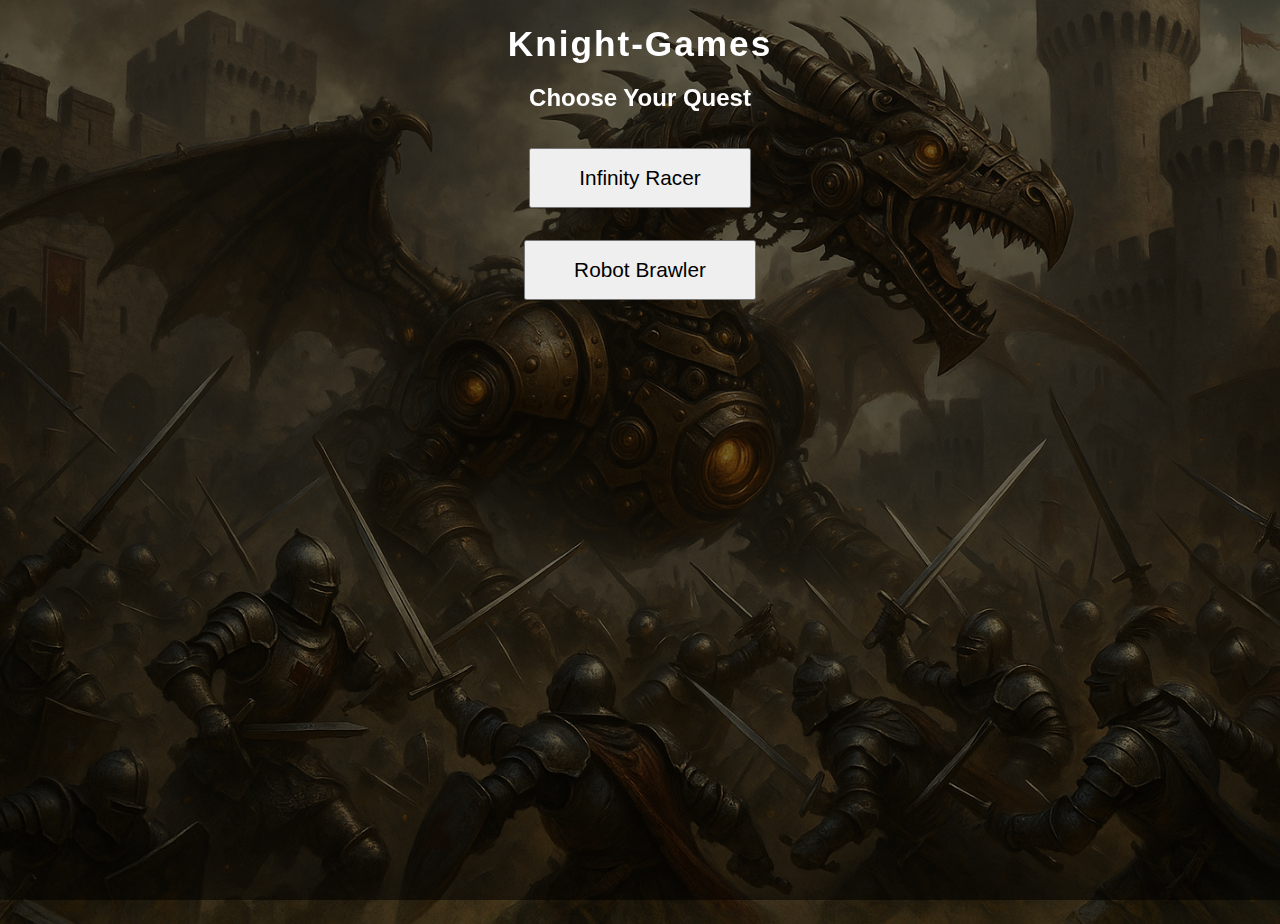
<file: index.html>
<!DOCTYPE html>
<html lang="en">

<head>
    <meta charset="UTF-8">
    <title>Knight-Games</title>
    <link rel="stylesheet" href="shared/style.css">
</head>

<body>
    <h1>Knight-Games</h1>
    <h2>Choose Your Quest</h2>
    <div><a href="games/f1racer/f1racer.html"><button style="font-size:1.3em;padding:16px 48px;margin:16px 0;">Infinity
                Racer</button></a></div>
    <div><a href="games/robotbrawler/robotbrawler.html"><button
                style="font-size:1.3em;padding:16px 48px;margin:16px 0;">Robot
                Brawler</button></a></div>
    <!-- Add more games here as needed -->
</body>

</html>
</file>
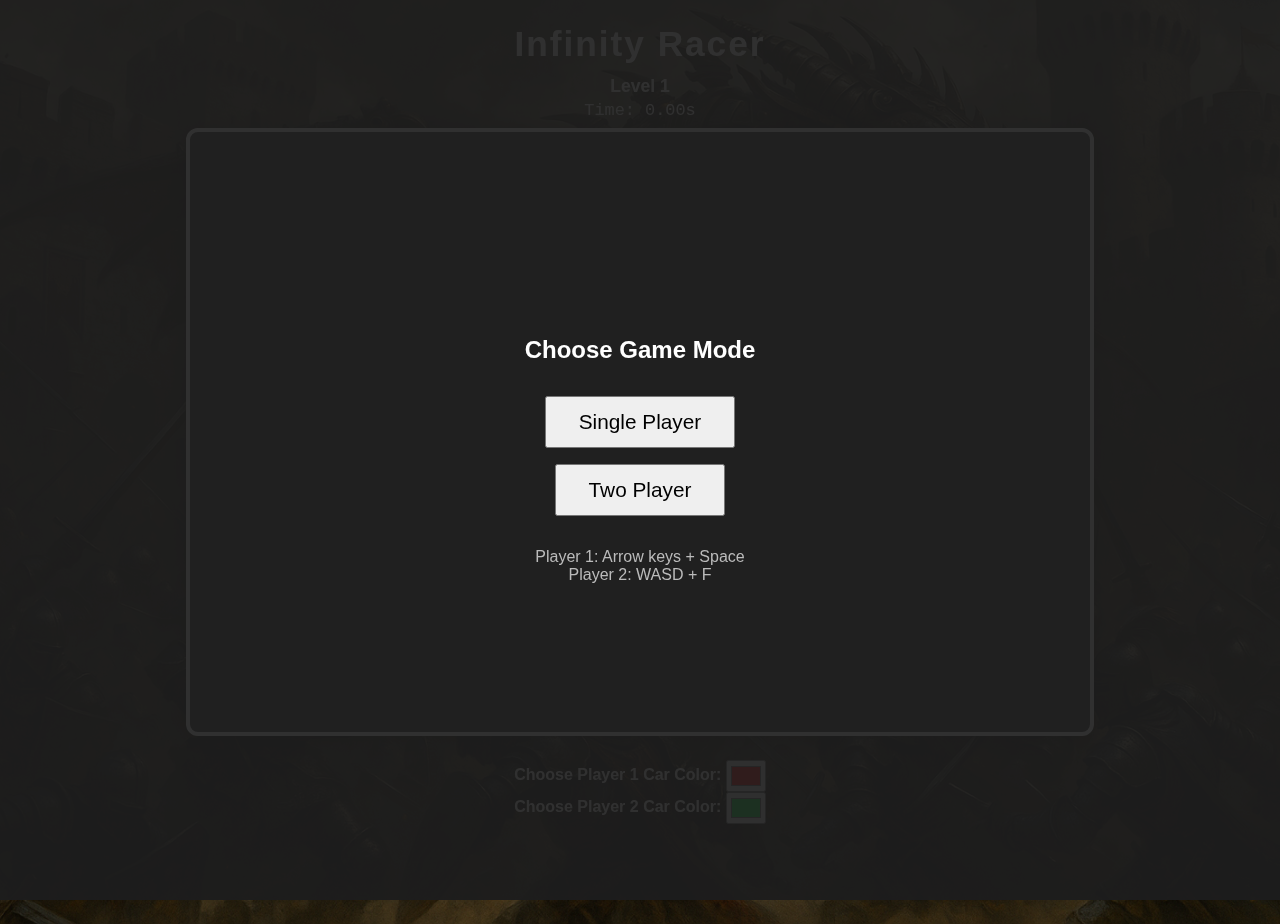
<file: f1racer.html>
<!DOCTYPE html>
<html lang="en">

<head>
    <meta charset="UTF-8">
    <title>Infinity Racer</title>
    <meta name="viewport" content="width=900, initial-scale=1.0">
    <link rel="stylesheet" href="style.css">
</head>

<body>
    <!-- Mode Selection Overlay -->
    <div id="modeOverlay"
        style="position:fixed;top:0;left:0;width:100vw;height:100vh;background:rgba(30,30,30,0.92);z-index:1000;display:flex;flex-direction:column;align-items:center;justify-content:center;">
        <h2 style="color:#fff;margin-bottom:24px;">Choose Game Mode</h2>
        <button id="singlePlayerBtn" style="font-size:1.3em;padding:12px 32px;margin:8px 0;">Single Player</button>
        <button id="twoPlayerBtn" style="font-size:1.3em;padding:12px 32px;margin:8px 0;">Two Player</button>
        <div style="margin-top:24px;color:#bbb;font-size:1em;">Player 1: Arrow keys + Space<br>Player 2: WASD + F
        </div>
    </div>
    <h1>Infinity Racer</h1>
    <div id="levelDisplay" style="font-size:1.1em; font-weight:bold; margin-bottom:4px;">Level 1</div>
    <div id="timer" style="font-size:1.3em; font-family:monospace; margin-bottom:8px;">Time: 0.00s</div>
    <canvas id="gameCanvas" width="900" height="600"></canvas>
    <div>
        <label for="carColorPicker" style="font-weight:bold;">Choose Player 1 Car Color: </label>
        <input type="color" id="carColorPicker" value="#ff0000" style="width:40px; height:32px; vertical-align:middle;">
    </div>
    <div>
        <label for="carColorPicker2" style="font-weight:bold;">Choose Player 2 Car Color: </label>
        <input type="color" id="carColorPicker2" value="#00ff44"
            style="width:40px; height:32px; vertical-align:middle;">
    </div>
    <div id="message"></div>
    <script src="f1racer.js"></script>
</body>

</html>
</file>
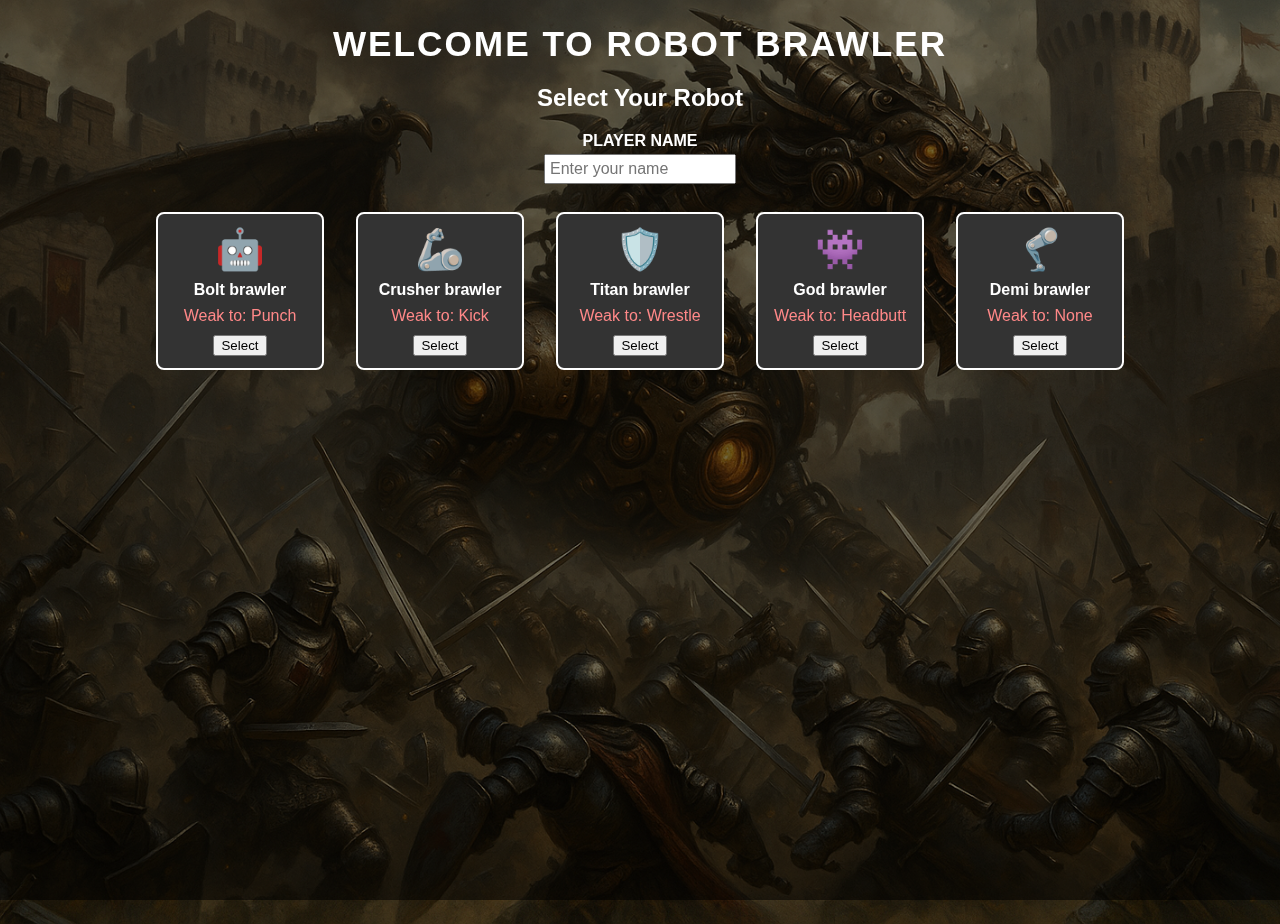
<file: robotbrawler.html>
<!DOCTYPE html>
<html lang="en">

<head>
    <meta charset="UTF-8">
    <title>Robot Brawler</title>
    <link rel="stylesheet" href="style.css">
</head>

<body>
    <h1>WELCOME TO ROBOT BRAWLER</h1>

    <!-- Robot Matchup Display (shown during battle) -->
    <h2 id="robot-matchup" style="display:none; text-align:center; margin:10px 0;"></h2>

    <!-- Robot Selection Screen -->
    <div id="robot-selection">
        <h2>Select Your Robot</h2>
        <div style="margin-bottom: 12px;">
            <label for="player-name-input" style="font-weight:bold; display:block; margin-bottom:4px;">PLAYER
                NAME</label>
            <input id="player-name-input" type="text" maxlength="20" placeholder="Enter your name"
                style="width: 180px; font-size:1em; padding:4px;">
        </div>
        <div id="robot-options">
            <!-- Robot options will be injected here by JS -->
        </div>
    </div>

    <!-- Battle Screen -->
    <div id="battle-screen" style="display:none;">
        <canvas id="robot-canvas" width="500" height="220"
            style="display:block; margin: 0 auto 12px auto; border-radius:12px; border:2px solid #fff;"></canvas>
        <div id="robots-info">
            <div class="robot-panel" id="player-panel">
                <h3 id="player-robot-name"></h3>
                <div class="hp-bar">
                    <div class="hp-bar-bg">
                        <div id="player-hp-bar" class="hp-bar-fill"></div>
                    </div>
                    <span id="player-hp-label">HP: </span>
                    <span id="player-hp"></span>
                </div>
            </div>
            <div class="robot-panel" id="cpu-panel">
                <h3 id="cpu-robot-name"></h3>
                <div class="hp-bar">
                    <div class="hp-bar-bg">
                        <div id="cpu-hp-bar" class="hp-bar-fill"></div>
                    </div>
                    <span id="cpu-hp-label">HP: </span>
                    <span id="cpu-hp"></span>
                </div>
            </div>
        </div>
        <div id="move-buttons">
            <button id="punch-btn">Punch (P)</button>
            <button id="kick-btn">Kick (K)</button>
            <button id="wrestle-btn">Wrestle (W)</button>
        </div>
        <div id="cooldowns">
            <!-- Cooldown timers will be shown here -->
        </div>
        <div id="message"></div>
    </div>

    <!-- Math Question Modal -->
    <div id="math-modal" style="display:none;">
        <div id="math-modal-content">
            <h2>Wrestle Challenge!</h2>
            <p id="math-question"></p>
            <div id="math-options">
                <!-- Answer buttons injected by JS -->
            </div>
            <div id="math-timer">Time left: <span id="math-time">5</span>s</div>
        </div>
    </div>

    <!-- End Screen -->
    <div id="end-screen" style="display:none;">
        <h2 id="end-message"></h2>
        <button id="play-again-btn">Play Again</button>
    </div>

    <script src="mathQuestions.js"></script>
    <script src="robotbrawler.js"></script>
</body>

</html>
</file>
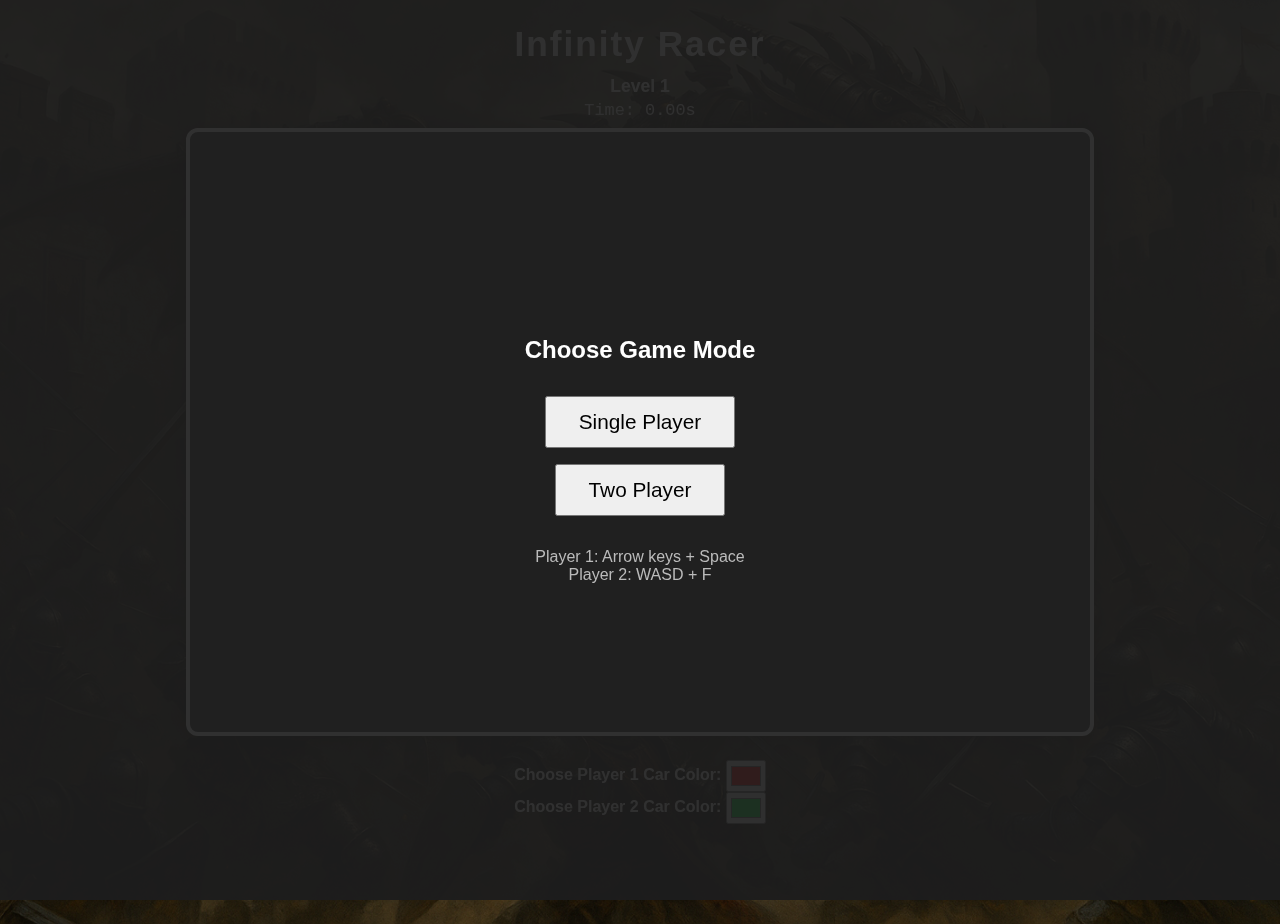
<file: games/f1racer/f1racer.html>
<!DOCTYPE html>
<html lang="en">

<head>
    <meta charset="UTF-8">
    <title>Infinity Racer</title>
    <meta name="viewport" content="width=900, initial-scale=1.0">
    <link rel="stylesheet" href="../../shared/style.css">
</head>

<body>
    <!-- Mode Selection Overlay -->
    <div id="modeOverlay"
        style="position:fixed;top:0;left:0;width:100vw;height:100vh;background:rgba(30,30,30,0.92);z-index:1000;display:flex;flex-direction:column;align-items:center;justify-content:center;">
        <h2 style="color:#fff;margin-bottom:24px;">Choose Game Mode</h2>
        <button id="singlePlayerBtn" style="font-size:1.3em;padding:12px 32px;margin:8px 0;">Single Player</button>
        <button id="twoPlayerBtn" style="font-size:1.3em;padding:12px 32px;margin:8px 0;">Two Player</button>
        <div style="margin-top:24px;color:#bbb;font-size:1em;">Player 1: Arrow keys + Space<br>Player 2: WASD + F
        </div>
    </div>
    <h1>Infinity Racer</h1>
    <div id="levelDisplay" style="font-size:1.1em; font-weight:bold; margin-bottom:4px;">Level 1</div>
    <div id="timer" style="font-size:1.3em; font-family:monospace; margin-bottom:8px;">Time: 0.00s</div>
    <canvas id="gameCanvas" width="900" height="600"></canvas>
    <div>
        <label for="carColorPicker" style="font-weight:bold;">Choose Player 1 Car Color: </label>
        <input type="color" id="carColorPicker" value="#ff0000" style="width:40px; height:32px; vertical-align:middle;">
    </div>
    <div>
        <label for="carColorPicker2" style="font-weight:bold;">Choose Player 2 Car Color: </label>
        <input type="color" id="carColorPicker2" value="#00ff44"
            style="width:40px; height:32px; vertical-align:middle;">
    </div>
    <div id="message"></div>
    <script src="f1racer.js"></script>
</body>

</html>
</file>
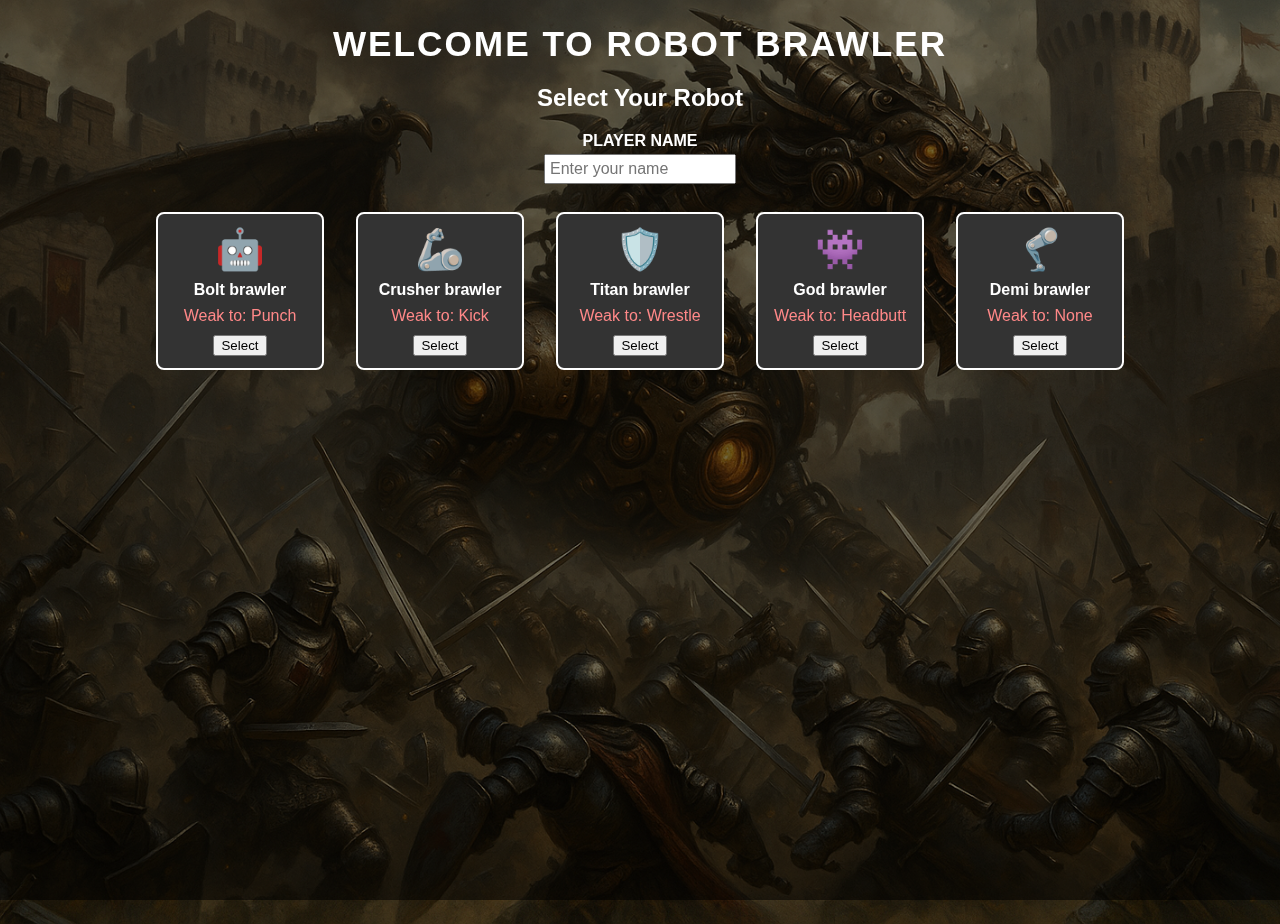
<file: games/robotbrawler/robotbrawler.html>
<!DOCTYPE html>
<html lang="en">

<head>
    <meta charset="UTF-8">
    <title>Robot Brawler</title>
    <link rel="stylesheet" href="../../shared/style.css">
</head>

<body>
    <h1>WELCOME TO ROBOT BRAWLER</h1>

    <!-- Robot Matchup Display (shown during battle) -->
    <h2 id="robot-matchup" style="display:none; text-align:center; margin:10px 0;"></h2>

    <!-- Robot Selection Screen -->
    <div id="robot-selection">
        <h2>Select Your Robot</h2>
        <div style="margin-bottom: 12px;">
            <label for="player-name-input" style="font-weight:bold; display:block; margin-bottom:4px;">PLAYER
                NAME</label>
            <input id="player-name-input" type="text" maxlength="20" placeholder="Enter your name"
                style="width: 180px; font-size:1em; padding:4px;">
        </div>
        <div id="robot-options">
            <!-- Robot options will be injected here by JS -->
        </div>
    </div>

    <!-- Battle Screen -->
    <div id="battle-screen" style="display:none;">
        <canvas id="robot-canvas" width="500" height="220"
            style="display:block; margin: 0 auto 12px auto; border-radius:12px; border:2px solid #fff;"></canvas>
        <div id="robots-info">
            <div class="robot-panel" id="player-panel">
                <h3 id="player-robot-name"></h3>
                <div class="hp-bar">
                    <div class="hp-bar-bg">
                        <div id="player-hp-bar" class="hp-bar-fill"></div>
                    </div>
                    <span id="player-hp-label">HP: </span>
                    <span id="player-hp"></span>
                </div>
            </div>
            <div class="robot-panel" id="cpu-panel">
                <h3 id="cpu-robot-name"></h3>
                <div class="hp-bar">
                    <div class="hp-bar-bg">
                        <div id="cpu-hp-bar" class="hp-bar-fill"></div>
                    </div>
                    <span id="cpu-hp-label">HP: </span>
                    <span id="cpu-hp"></span>
                </div>
            </div>
        </div>
        <div id="move-buttons">
            <button id="punch-btn">Punch (P)</button>
            <button id="kick-btn">Kick (K)</button>
            <button id="wrestle-btn">Wrestle (W)</button>
        </div>
        <div id="cooldowns">
            <!-- Cooldown timers will be shown here -->
        </div>
        <div id="message"></div>
    </div>

    <!-- Math Question Modal -->
    <div id="math-modal" style="display:none;">
        <div id="math-modal-content">
            <h2>Wrestle Challenge!</h2>
            <p id="math-question"></p>
            <div id="math-options">
                <!-- Answer buttons injected by JS -->
            </div>
            <div id="math-timer">Time left: <span id="math-time">5</span>s</div>
        </div>
    </div>

    <!-- End Screen -->
    <div id="end-screen" style="display:none;">
        <h2 id="end-message"></h2>
        <button id="play-again-btn">Play Again</button>
    </div>

    <script src="../../shared/mathQuestions.js"></script>
    <script src="robotbrawler.js"></script>
</body>

</html>
</file>
<file: shared/style.css>
body {
    background: url('../assets/dragon-background.png') center center / cover no-repeat, #222;
    color: #fff;
    font-family: Arial, sans-serif;
    text-align: center;
    margin: 0;
    padding: 0;
    position: relative;
    min-height: 100vh;
    overflow-x: hidden;
}

body::before {
    content: "";
    position: fixed;
    top: 0;
    left: 0;
    right: 0;
    bottom: 0;
    background: rgba(0, 0, 0, 0.55);
    z-index: 0;
    pointer-events: none;
}

body>* {
    position: relative;
    z-index: 1;
}

h1 {
    margin-top: 24px;
    margin-bottom: 12px;
    font-size: 2.2em;
    letter-spacing: 2px;
}

#gameCanvas {
    background: #333;
    border: 4px solid #fff;
    border-radius: 12px;
    display: block;
    margin: 0 auto 24px auto;
    box-shadow: 0 4px 24px rgba(0, 0, 0, 0.7);
}

#message {
    font-size: 1.5em;
    color: #f5e8e8;
    margin-top: 12px;
    min-height: 2em;
    font-weight: bold;
}

/* HP Bar Styles */
.hp-bar-bg {
    width: 120px;
    height: 18px;
    background: #444;
    border-radius: 8px;
    margin: 6px auto 6px auto;
    position: relative;
    overflow: hidden;
    border: 1px solid #fff;
    display: inline-block;
    vertical-align: middle;
}

.hp-bar-fill {
    height: 100%;
    background: linear-gradient(90deg, #4caf50 60%, #fbc02d 100%);
    border-radius: 8px 0 0 8px;
    transition: width 0.4s cubic-bezier(.4, 2, .6, 1);
    width: 100%;
}

.robot-panel.attacking {
    box-shadow: 0 0 16px 4px #ff5252, 0 0 4px 2px #fff inset;
    animation: shake 0.3s;
}

@keyframes shake {
    0% {
        transform: translateX(0);
    }

    20% {
        transform: translateX(-6px);
    }

    40% {
        transform: translateX(6px);
    }

    60% {
        transform: translateX(-4px);
    }

    80% {
        transform: translateX(4px);
    }

    100% {
        transform: translateX(0);
    }
}

.robot-panel.active-turn {
    border: 3px solid #4caf50;
}
</file>
<file: style.css>
body {
    background: url('assets/dragon-background.png') center center / cover no-repeat, #222;
    color: #fff;
    font-family: Arial, sans-serif;
    text-align: center;
    margin: 0;
    padding: 0;
    position: relative;
    min-height: 100vh;
    overflow-x: hidden;
}

body::before {
    content: "";
    position: fixed;
    top: 0;
    left: 0;
    right: 0;
    bottom: 0;
    background: rgba(0, 0, 0, 0.55);
    z-index: 0;
    pointer-events: none;
}

body>* {
    position: relative;
    z-index: 1;
}

h1 {
    margin-top: 24px;
    margin-bottom: 12px;
    font-size: 2.2em;
    letter-spacing: 2px;
}

#gameCanvas {
    background: #333;
    border: 4px solid #fff;
    border-radius: 12px;
    display: block;
    margin: 0 auto 24px auto;
    box-shadow: 0 4px 24px rgba(0, 0, 0, 0.7);
}

#message {
    font-size: 1.5em;
    color: #f5e8e8;
    margin-top: 12px;
    min-height: 2em;
    font-weight: bold;
}

/* HP Bar Styles */
.hp-bar-bg {
    width: 120px;
    height: 18px;
    background: #444;
    border-radius: 8px;
    margin: 6px auto 6px auto;
    position: relative;
    overflow: hidden;
    border: 1px solid #fff;
    display: inline-block;
    vertical-align: middle;
}

.hp-bar-fill {
    height: 100%;
    background: linear-gradient(90deg, #4caf50 60%, #fbc02d 100%);
    border-radius: 8px 0 0 8px;
    transition: width 0.4s cubic-bezier(.4, 2, .6, 1);
    width: 100%;
}

.robot-panel.attacking {
    box-shadow: 0 0 16px 4px #ff5252, 0 0 4px 2px #fff inset;
    animation: shake 0.3s;
}

@keyframes shake {
    0% {
        transform: translateX(0);
    }

    20% {
        transform: translateX(-6px);
    }

    40% {
        transform: translateX(6px);
    }

    60% {
        transform: translateX(-4px);
    }

    80% {
        transform: translateX(4px);
    }

    100% {
        transform: translateX(0);
    }
}

.robot-panel.active-turn {
    border: 3px solid #4caf50;
}
</file>
